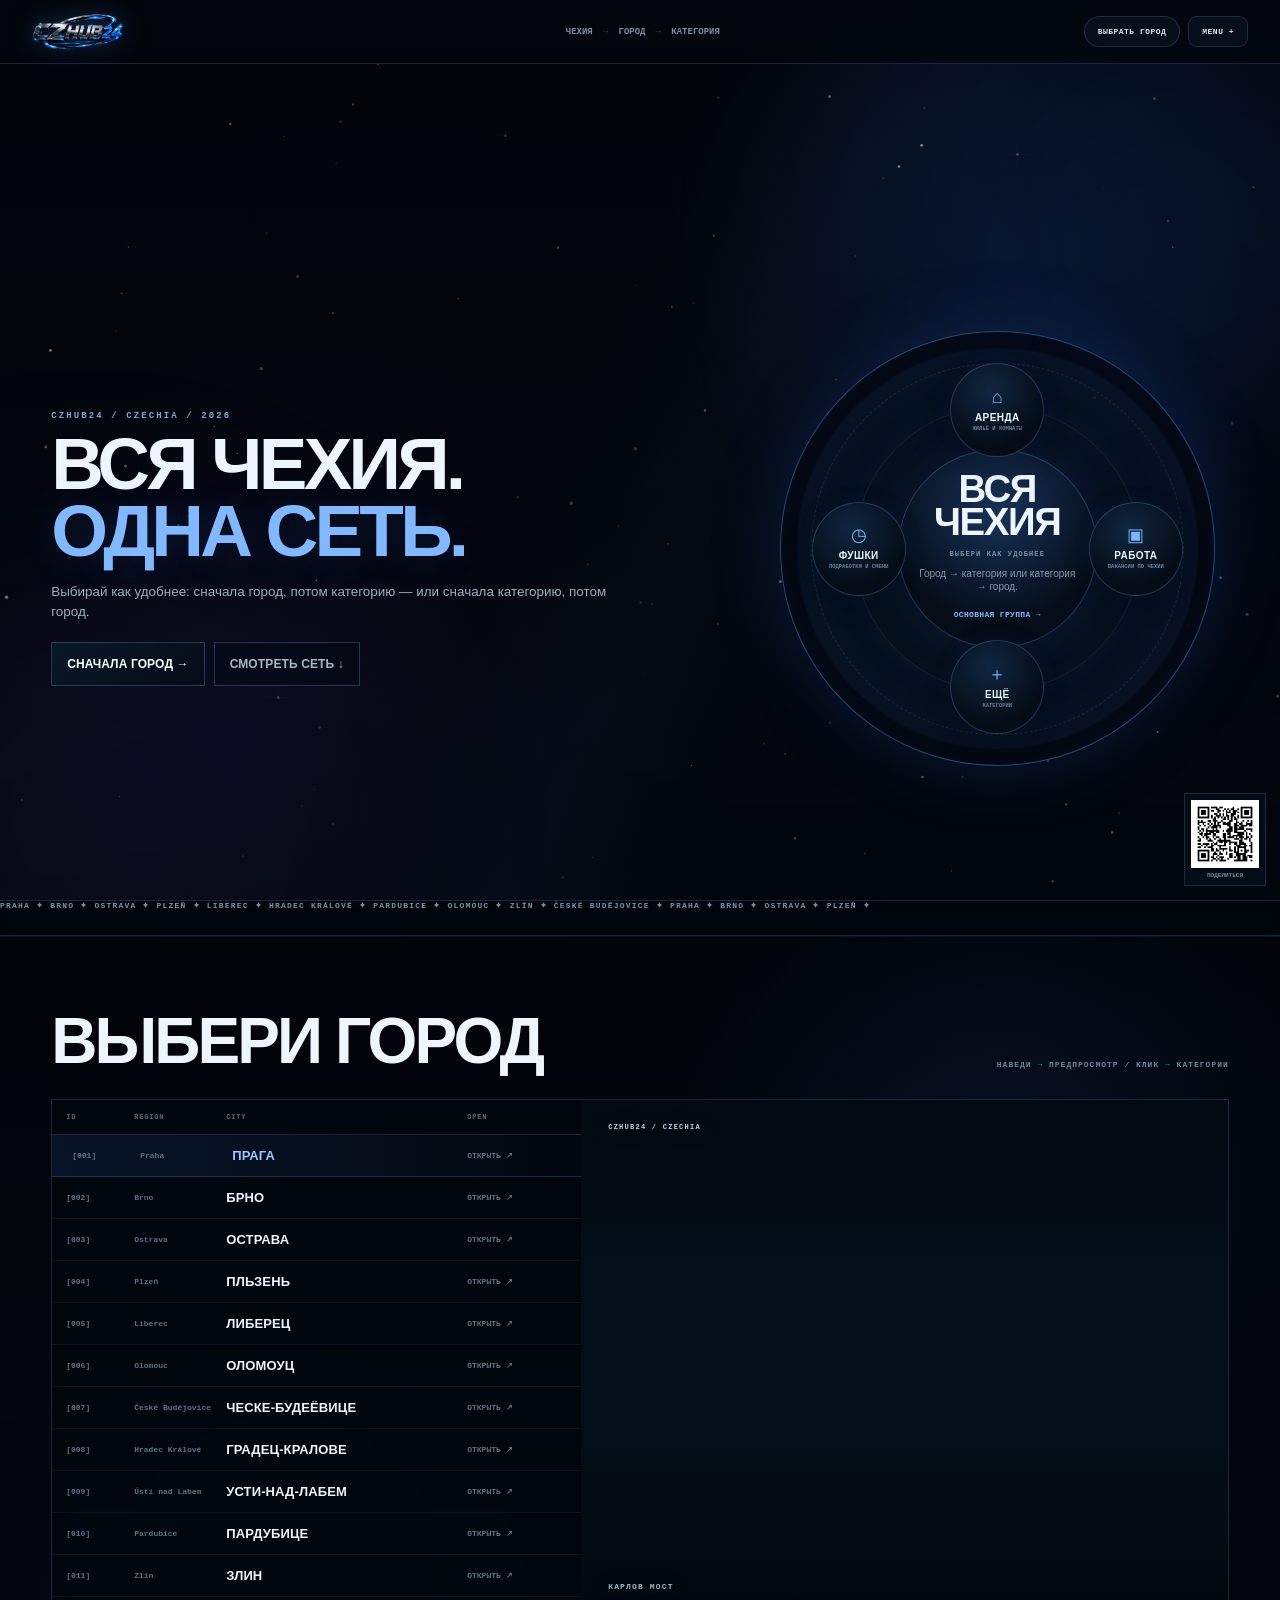
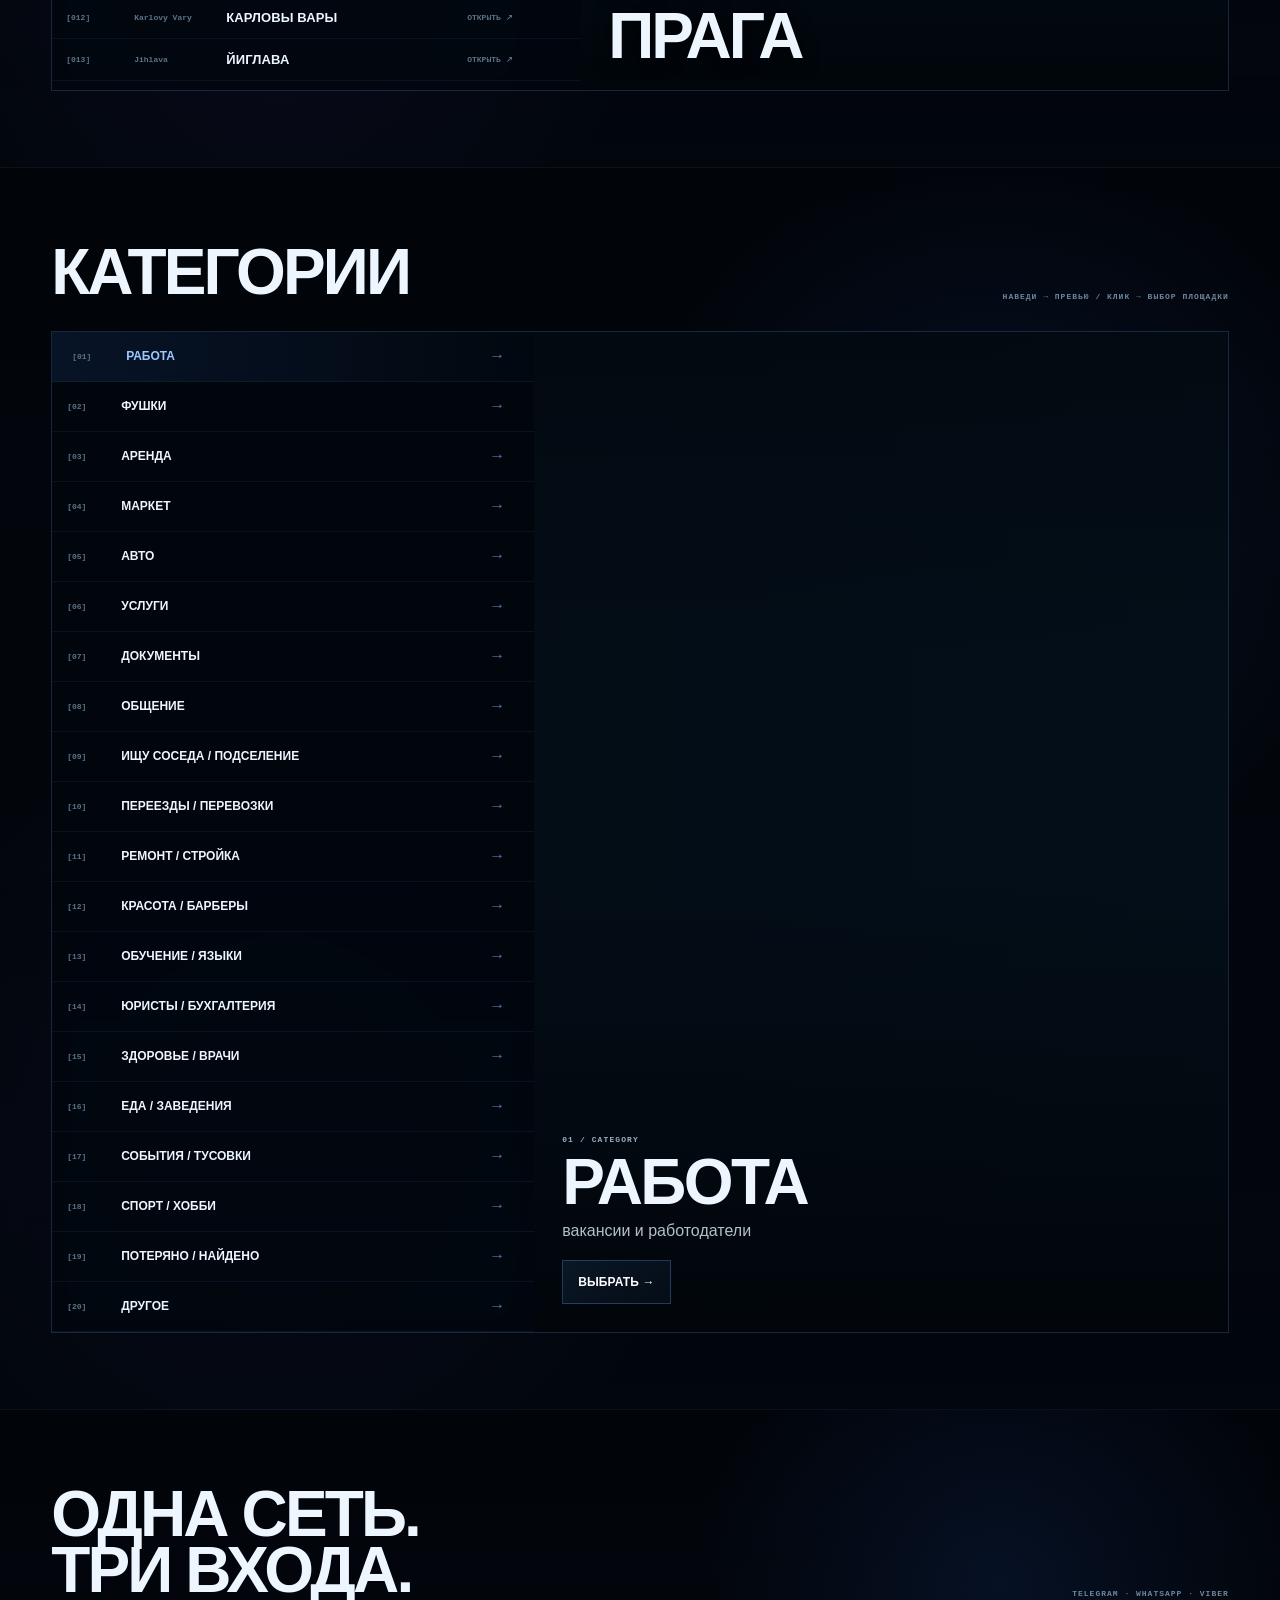
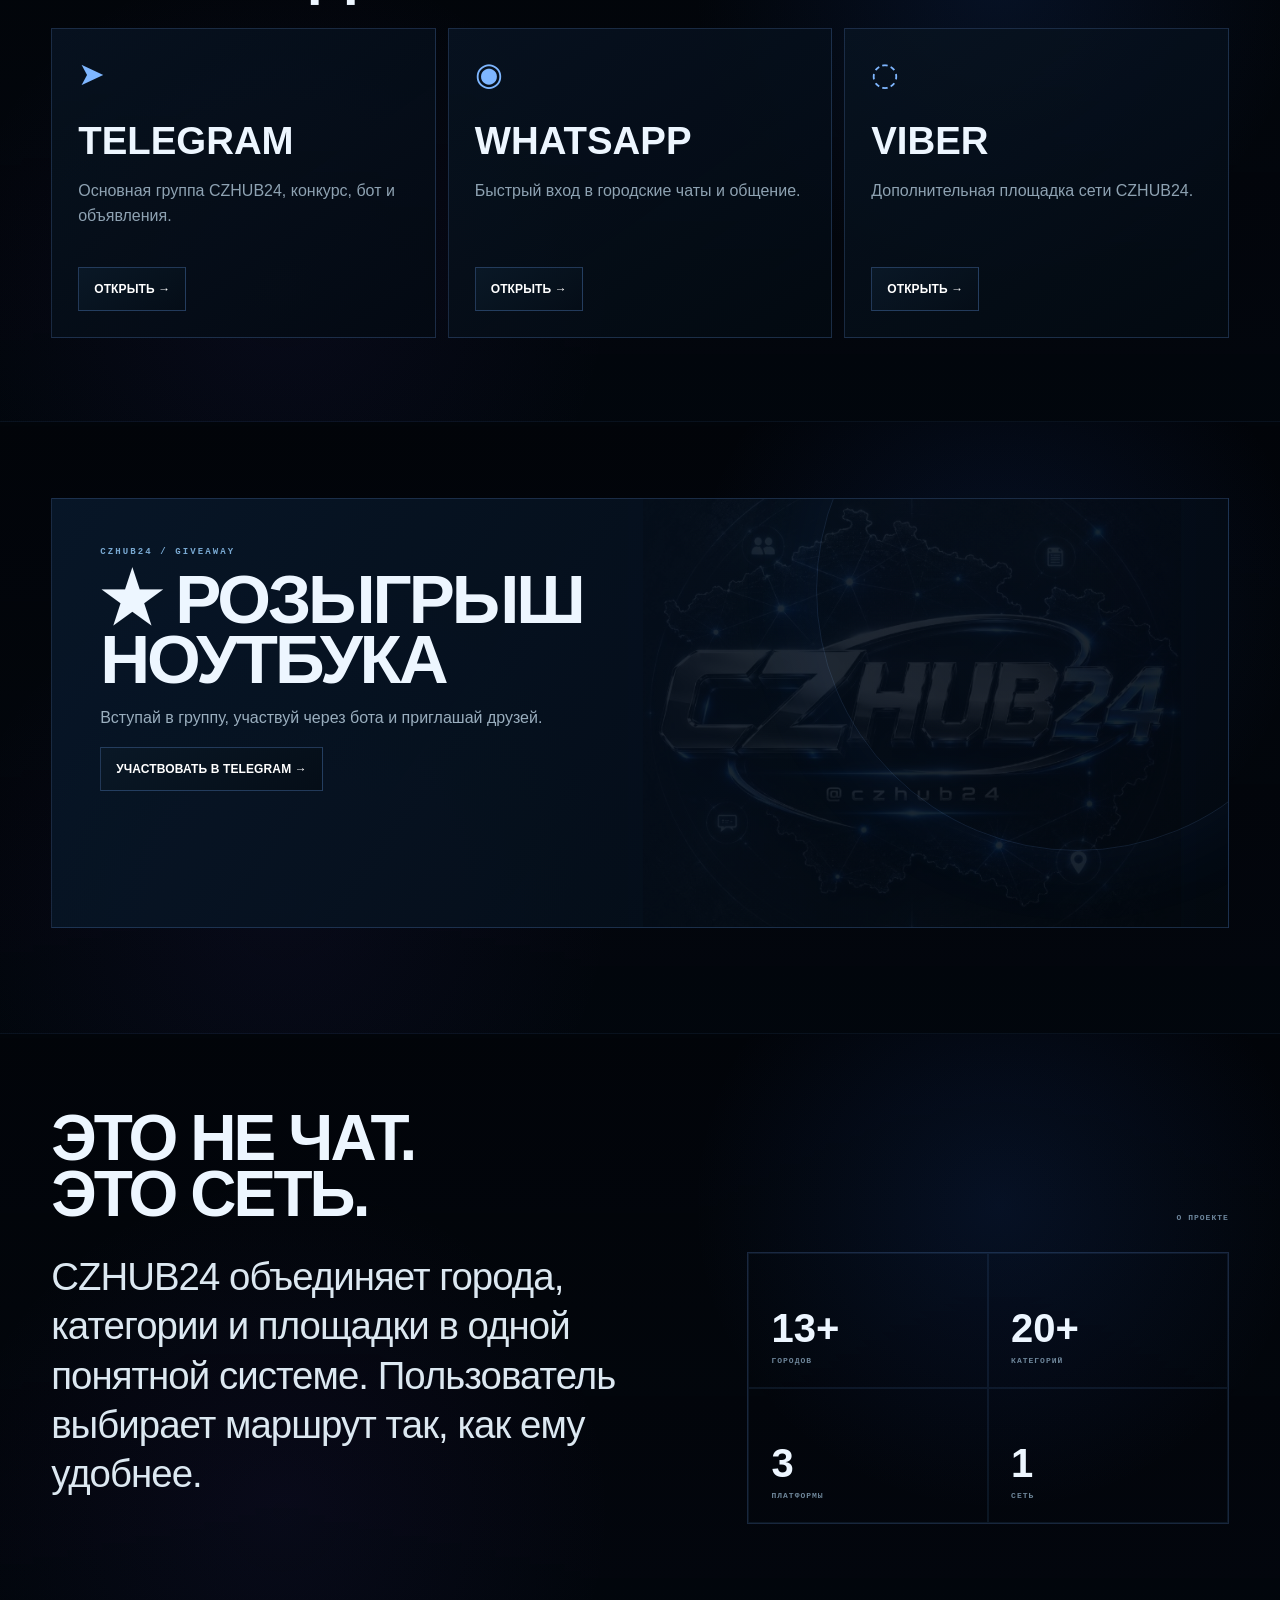
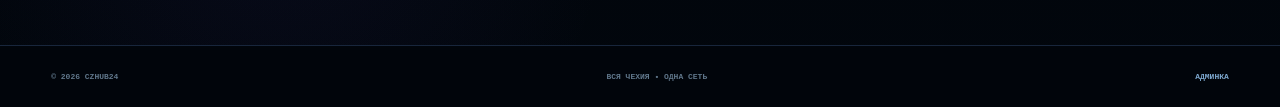
<file: index.html>
<!doctype html>
<html lang="ru">
<head>
<meta charset="utf-8">
<meta name="viewport" content="width=device-width,initial-scale=1">
<meta name="theme-color" content="#01050a">
<title>CZHUB24 — Вся Чехия. Одна сеть.</title>
<meta name="description" content="CZHUB24 — работа, фушки, аренда, маркет, авто, услуги и сообщества по всей Чехии.">
<link rel="preconnect" href="https://commons.wikimedia.org">
<link rel="preconnect" href="https://upload.wikimedia.org">
<link rel="preconnect" href="https://images.unsplash.com">
<link rel="stylesheet" href="./czhub24-v2.css?v=2.1">
</head>
<body>
<canvas id="cosmosCanvas" aria-hidden="true"></canvas><div class="spaceFog" aria-hidden="true"></div><div class="progress" id="progress"></div>
<header>
  <button class="brand" data-home aria-label="CZHUB24 — на главную"><img src="./assets/logo-header.png" alt="CZHUB24"></button>
  <nav class="crumb" id="crumb"><button data-home>ЧЕХИЯ</button><i>→</i><button id="crumbCity">ГОРОД</button><i>→</i><button id="crumbCat">КАТЕГОРИЯ</button></nav>
  <div class="headActions"><button class="choice" id="choiceBtn">ВЫБРАТЬ ГОРОД</button><button class="menuBtn" id="menuBtn">MENU +</button></div>
</header>

<main>
<section class="hero" id="home">
 <div class="heroBg"></div>
 <div class="heroCopy">
   <p class="kicker">CZHUB24 / CZECHIA / 2026</p>
   <h1>ВСЯ ЧЕХИЯ.<br><span>ОДНА СЕТЬ.</span></h1>
   <p class="lead">Выбирай как удобнее: сначала город, потом категорию — или сначала категорию, потом город.</p>
   <div class="heroBtns"><button class="btn" id="cityFirst">СНАЧАЛА ГОРОД →</button><button class="btn ghost" id="scrollGroups">СМОТРЕТЬ СЕТЬ ↓</button></div>
 </div>
 <div class="quick">
   <div class="orbit">
    <div class="core"><b id="coreTitle">ВСЯ<br>ЧЕХИЯ</b><small id="coreSub">ВЫБЕРИ КАК УДОБНЕЕ</small><p id="coreText">Город → категория или категория → город.</p><button id="mainGroup">ОСНОВНАЯ ГРУППА →</button></div>
    <button class="node top" data-cat="rent"><span>⌂</span><b>АРЕНДА</b><small>ЖИЛЬЁ И КОМНАТЫ</small></button>
    <button class="node right" data-cat="work"><span>▣</span><b>РАБОТА</b><small>ВАКАНСИИ ПО ЧЕХИИ</small></button>
    <button class="node left" data-cat="gigs"><span>◷</span><b>ФУШКИ</b><small>ПОДРАБОТКИ И СМЕНЫ</small></button>
    <button class="node bottom" id="moreCats"><span>＋</span><b>ЕЩЁ</b><small>КАТЕГОРИИ</small></button>
   </div>
 </div>
</section>

<div class="ticker"><div>PRAHA ✦ BRNO ✦ OSTRAVA ✦ PLZEŇ ✦ LIBEREC ✦ HRADEC KRÁLOVÉ ✦ PARDUBICE ✦ OLOMOUC ✦ ZLÍN ✦ ČESKÉ BUDĚJOVICE ✦ PRAHA ✦ BRNO ✦ OSTRAVA ✦ PLZEŇ ✦ </div></div>

<section class="section" id="cities">
 <div class="sectionHead"><h2>ВЫБЕРИ ГОРОД</h2><span>НАВЕДИ → ПРЕДПРОСМОТР / КЛИК → КАТЕГОРИИ</span></div>
 <div class="cityLayout"><div class="cityRows"><div class="cityHeader"><span>ID</span><span>REGION</span><span>CITY</span><span>OPEN</span></div><div id="cityRows"></div></div><div class="cityPreview" id="cityPreview"><div class="previewMeta">CZHUB24 / CZECHIA</div><div class="previewName" id="previewName">PRAHA</div></div></div>
</section>

<section class="section" id="categories">
 <div class="sectionHead"><h2>КАТЕГОРИИ</h2><span>НАВЕДИ → ПРЕВЬЮ / КЛИК → ВЫБОР ПЛОЩАДКИ</span></div>
 <div class="catLayout"><div class="catList" id="catList"></div><div class="catPreview" id="catPreview"><div class="catShade"></div><div class="catInfo"><small id="catCode">01 / CATEGORY</small><h3 id="catName">РАБОТА</h3><p id="catDesc"></p><button class="btn" id="catSelect">ВЫБРАТЬ →</button></div></div></div>
</section>

<section class="section" id="communities">
 <div class="sectionHead"><h2>ОДНА СЕТЬ.<br>ТРИ ВХОДА.</h2><span>TELEGRAM · WHATSAPP · VIBER</span></div>
 <div class="platformCards">
  <article><i>➤</i><h3>TELEGRAM</h3><p>Основная группа CZHUB24, конкурс, бот и объявления.</p><button class="btn" data-platform="telegram">ОТКРЫТЬ →</button></article>
  <article><i>◉</i><h3>WHATSAPP</h3><p>Быстрый вход в городские чаты и общение.</p><button class="btn" data-platform="whatsapp">ОТКРЫТЬ →</button></article>
  <article><i>◌</i><h3>VIBER</h3><p>Дополнительная площадка сети CZHUB24.</p><button class="btn" data-platform="viber">ОТКРЫТЬ →</button></article>
 </div>
</section>

<section class="section" id="giveaway">
 <div class="give"><p class="kicker">CZHUB24 / GIVEAWAY</p><h2>★ РОЗЫГРЫШ<br>НОУТБУКА</h2><p>Вступай в группу, участвуй через бота и приглашай друзей.</p><button class="btn" id="giveBtn">УЧАСТВОВАТЬ В TELEGRAM →</button><img src="./assets/logo.png" alt="" aria-hidden="true"></div>
</section>

<section class="section" id="about">
 <div class="sectionHead"><h2>ЭТО НЕ ЧАТ.<br>ЭТО СЕТЬ.</h2><span>О ПРОЕКТЕ</span></div>
 <div class="about"><p>CZHUB24 объединяет города, категории и площадки в одной понятной системе. Пользователь выбирает маршрут так, как ему удобнее.</p><div class="stats"><div><b>13+</b><span>ГОРОДОВ</span></div><div><b>20+</b><span>КАТЕГОРИЙ</span></div><div><b>3</b><span>ПЛАТФОРМЫ</span></div><div><b>1</b><span>СЕТЬ</span></div></div></div>
</section>
</main>

<footer><span>© 2026 CZHUB24</span><span>ВСЯ ЧЕХИЯ • ОДНА СЕТЬ</span><a href="./admin/">АДМИНКА</a></footer>

<button class="qrFloat" id="qrBtn"><img src="./assets/qr.png" alt="QR CZHUB24"><small>ПОДЕЛИТЬСЯ</small></button>

<div class="overlay" id="cityOverlay"><div class="panel"><button class="close" data-close>×</button><h2 id="cityOverlayTitle">ВЫБЕРИ ГОРОД</h2><p id="cityOverlaySub"></p><div class="choiceGrid" id="cityGrid"></div></div></div>
<div class="overlay" id="extraOverlay"><div class="panel"><button class="close" data-close>×</button><h2>ЕЩЁ КАТЕГОРИИ</h2><p>Выбери направление — затем город.</p><div class="choiceGrid" id="extraGrid"></div></div></div>
<div class="overlay" id="menuOverlay"><div class="panel menuPanel"><button class="close" data-close>×</button><button class="navCard" data-jump="cities"><span>01 / НАВИГАЦИЯ</span><b>ГОРОДА</b><small>Выбрать город и посмотреть его направление</small></button><button class="navCard" data-jump="categories"><span>02 / НАВИГАЦИЯ</span><b>КАТЕГОРИИ</b><small>Работа, фушки, аренда, услуги и другое</small></button><button class="navCard" data-jump="communities"><span>03 / НАВИГАЦИЯ</span><b>СООБЩЕСТВА</b><small>Telegram · WhatsApp · Viber</small></button><button class="navCard" data-jump="giveaway"><span>04 / НАВИГАЦИЯ</span><b>КОНКУРС</b><small>Перейти к розыгрышу CZHUB24</small></button><button class="navCard wide" data-jump="about"><span>05 / НАВИГАЦИЯ</span><b>О ПРОЕКТЕ</b><small>Что такое CZHUB24 и как устроена сеть</small></button></div></div>
<div class="overlay qrOverlay" id="qrOverlay"><div class="qrPanel"><button class="close" data-close>×</button><h2>ПОДЕЛИТЬСЯ CZHUB24</h2><p>Покажи этот QR — он ведёт на сайт CZHUB24.</p><img src="./assets/qr.png" alt="QR CZHUB24"><button class="btn" data-close>ГОТОВО</button></div></div>

<div class="result" id="result"><button class="close resultClose" id="resultClose">×</button><div class="resultHead"><small id="resultCode"></small><h2 id="resultTitle"></h2><p>Выбери, где удобнее открыть.</p></div><div class="resultPlatforms">
 <button data-dest="telegram"><i>➤</i><b>TELEGRAM</b><span>ОСНОВНАЯ ПЛОЩАДКА · РЕКОМЕНДУЕМ</span></button>
 <button data-dest="whatsapp"><i>◉</i><b>WHATSAPP</b><span>ГОРОДСКИЕ ЧАТЫ</span></button>
 <button data-dest="viber"><i>◌</i><b>VIBER</b><span>ДОПОЛНИТЕЛЬНАЯ ПЛОЩАДКА</span></button>
</div></div>

<div class="gate" id="gate"><div class="gateCore"></div><strong id="gateText">CZHUB24</strong></div>
<script src="./czhub24-v2.js?v=2.1"></script>
</body>
</html>
</file>
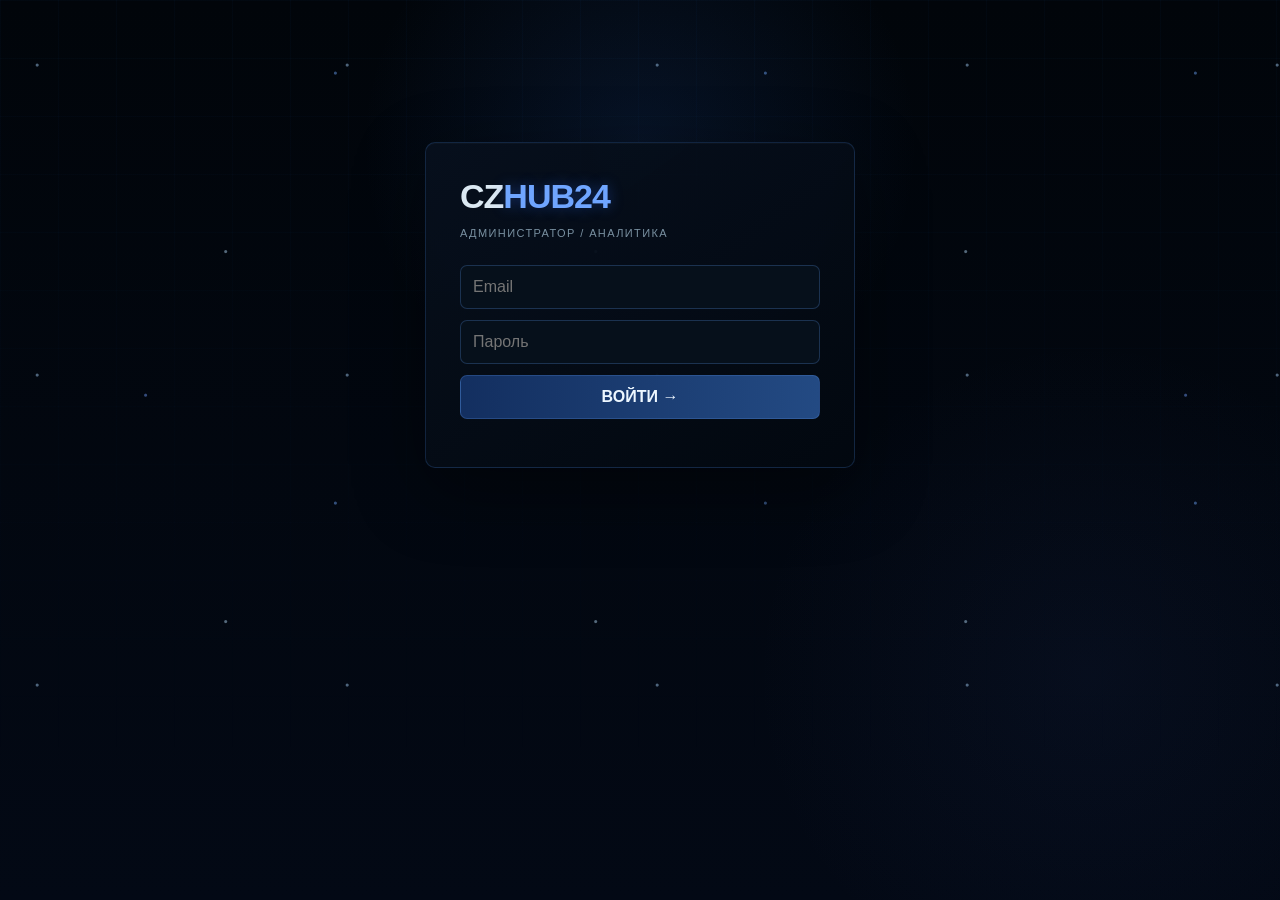
<file: admin/index.html>
<!doctype html>
<html lang="ru">
<head>
<meta charset="utf-8">
<meta name="viewport" content="width=device-width,initial-scale=1">
<meta name="theme-color" content="#01050a">
<title>CZHUB24 — Админка</title>
<link rel="stylesheet" href="admin.css">
</head>
<body>
<div class="stars"></div>
<main>
  <section id="login" class="login card">
    <div class="brand">CZ<span>HUB24</span></div>
    <p>АДМИНИСТРАТОР / АНАЛИТИКА</p>
    <form id="loginForm">
      <input id="email" type="email" placeholder="Email" required autocomplete="username">
      <input id="password" type="password" placeholder="Пароль" required autocomplete="current-password">
      <button>ВОЙТИ →</button>
    </form>
    <div id="loginMsg"></div>
  </section>

  <section id="dash" hidden>
    <header>
      <div>
        <div class="brand small">CZ<span>HUB24</span></div>
        <div class="muted">СТАТИСТИКА ПРОЕКТА</div>
      </div>
      <div class="actions">
        <select id="period">
          <option value="1">Сегодня</option>
          <option value="7">7 дней</option>
          <option value="30" selected>30 дней</option>
          <option value="0">Всё время</option>
        </select>
        <button id="refresh">↻ ОБНОВИТЬ</button>
        <button id="logout" class="ghost">ВЫЙТИ</button>
      </div>
    </header>

    <div id="status" class="status">Загрузка…</div>

    <div class="metrics">
      <article><b id="sessions">—</b><span>Посетители</span></article>
      <article><b id="reached">—</b><span>Перешли в группу</span></article>
      <article><b id="clicks">—</b><span>Всего кликов</span></article>
      <article><b id="conversion">—</b><span>Конверсия</span></article>
      <article><b id="giveaway">—</b><span>Клики по конкурсу</span></article>
      <article><b id="giveawayRegistered">—</b><span>В боте</span></article>
      <article><b id="giveawayQualified">—</b><span>Допущены 3/3</span></article>
    </div>

    <div class="grid">
      <section class="card"><h2>ГОРОДА</h2><div id="cities"></div></section>
      <section class="card"><h2>КАТЕГОРИИ</h2><div id="categories"></div></section>
      <section class="card"><h2>МЕССЕНДЖЕРЫ</h2><div id="platforms"></div></section>
      <section class="card"><h2>ИСТОЧНИКИ / QR</h2><div id="sources"></div></section>
    </div>

    <section class="card candidates">
      <h2>★ КАНДИДАТЫ НА ОТДЕЛЬНУЮ ГРУППУ</h2>
      <p class="muted">Самые востребованные сочетания города и категории.</p>
      <div id="combinations"></div>
    </section>

    <footer><a href="../">← ВЕРНУТЬСЯ НА САЙТ</a><span>CZHUB24 / 2026</span></footer>
  </section>
</main>
<script src="admin.js"></script>
</body>
</html>
</file>
<file: czhub24-v2.css>
/* CZHUB24 2.0 — unified interface layer. Replaces site-v15 + visual v16/v17/v18 on the public page. */
*{box-sizing:border-box}
:root{
  --bg:#02050a;--bg2:#050b14;--panel:#07111c;--panel2:#091827;
  --text:#edf6ff;--muted:#8597a8;--muted2:#607489;
  --blue:#78b3ff;--blue2:#3f7cff;--violet:#7568ff;
  --line:rgba(117,171,255,.20);--line2:rgba(145,193,255,.38);
  --head:64px;--radius:14px;
}
html{scroll-behavior:smooth;background:var(--bg)}
body{
  margin:0;min-width:320px;background:var(--bg);color:var(--text);
  font-family:"Segoe UI",Inter,Arial,sans-serif;overflow-x:hidden;
  -webkit-font-smoothing:antialiased;text-rendering:optimizeLegibility;
}
button,a{font:inherit}button{color:inherit}button:focus-visible,a:focus-visible{outline:1px solid #9bc8ff;outline-offset:3px}
body.modal-open{overflow:hidden}

/* space */
#cosmosCanvas{position:fixed;inset:0;width:100%;height:100%;z-index:0;pointer-events:none}
.spaceFog{position:fixed;inset:0;z-index:0;pointer-events:none;overflow:hidden}
.spaceFog:before,.spaceFog:after{
  content:"";position:absolute;border-radius:50%;filter:blur(80px);opacity:.19;mix-blend-mode:screen;
}
.spaceFog:before{width:58vw;height:58vw;right:-20vw;top:-10vw;background:radial-gradient(circle,#225ed8,transparent 67%);animation:fogA 14s ease-in-out infinite alternate}
.spaceFog:after{width:52vw;height:52vw;left:-19vw;bottom:-20vw;background:radial-gradient(circle,#5c43be,transparent 68%);animation:fogA 18s ease-in-out infinite alternate-reverse}
@keyframes fogA{to{transform:translate3d(4vw,-2vh,0) scale(1.07)}}
.progress{position:fixed;left:0;top:var(--head);width:0;height:2px;z-index:90;background:linear-gradient(90deg,#477cff,#a7d6ff,#685dff);box-shadow:0 0 12px rgba(92,151,255,.75)}

header,main,.ticker,footer,.overlay,.result,.gate,.qrFloat{position:relative;z-index:2}
header{
  position:fixed;z-index:80;inset:0 0 auto;height:var(--head);padding:0 2.5vw;
  display:grid;grid-template-columns:170px 1fr auto;align-items:center;
  background:linear-gradient(180deg,rgba(2,6,12,.94),rgba(2,6,12,.80));
  border-bottom:1px solid var(--line);backdrop-filter:blur(18px) saturate(1.16);
}
.brand{border:0;background:transparent;padding:0;cursor:pointer;display:flex;align-items:center;height:52px}
.brand img{display:block;width:145px;height:39px;object-fit:contain;object-position:left center;filter:drop-shadow(0 0 13px rgba(78,143,255,.28));transition:.3s ease}
.brand:hover img{transform:translateY(-1px) scale(1.035);filter:drop-shadow(0 0 19px rgba(100,168,255,.44))}
.crumb{justify-self:center;display:flex;align-items:center;gap:8px;color:#7990a4;font:700 9px ui-monospace,SFMono-Regular,Consolas,monospace;letter-spacing:.04em}
.crumb button{border:0;background:transparent;color:inherit;padding:6px 2px;cursor:pointer}.crumb button:hover{color:#fff}.crumb i{font-style:normal;opacity:.45}
.headActions{display:flex;align-items:center;gap:8px}
.choice,.menuBtn{
  border:1px solid var(--line);background:rgba(8,18,30,.82);color:#dae8f5;padding:10px 13px;
  border-radius:999px;font:750 8px ui-monospace,SFMono-Regular,Consolas,monospace;letter-spacing:.06em;cursor:pointer;transition:.25s
}
.menuBtn{border-radius:9px}.choice:hover,.menuBtn:hover{border-color:var(--line2);background:#0a1929;transform:translateY(-1px)}

main{z-index:2}
.hero,.section{
  position:relative;z-index:2;
  background:
   radial-gradient(circle at 78% 28%,rgba(37,98,218,.12),transparent 28%),
   radial-gradient(circle at 22% 78%,rgba(88,61,186,.075),transparent 30%),
   linear-gradient(180deg,rgba(2,5,10,.20),rgba(3,8,16,.54));
}
.hero{min-height:100svh;padding:calc(var(--head) + 24px) 4vw 28px;display:grid;grid-template-columns:minmax(0,1.06fr) minmax(360px,.74fr);align-items:center;gap:clamp(24px,4vw,64px);overflow:hidden}
.hero:before{content:"";position:absolute;inset:0;pointer-events:none;background:linear-gradient(115deg,transparent 0 45%,rgba(87,142,255,.035) 55%,transparent 66%)}
.heroCopy,.quick{position:relative;z-index:2}.heroCopy{grid-column:1}.quick{grid-column:2}
.kicker{margin:0;color:#79a9d2;font:700 9px ui-monospace,SFMono-Regular,Consolas,monospace;letter-spacing:2.1px}
.hero h1{margin:10px 0 18px;font-size:clamp(46px,5.7vw,92px);line-height:.91;letter-spacing:-.052em;font-weight:680}
.hero h1 span{color:#82b8ff;text-shadow:0 0 38px rgba(72,132,255,.17)}
.lead{max-width:580px;margin:0;color:#9cafbd;line-height:1.5;font-size:clamp(13px,1.05vw,16px)}
.heroBtns{display:flex;gap:9px;flex-wrap:wrap;margin-top:20px}
.btn{
  position:relative;overflow:hidden;border:1px solid rgba(103,160,239,.29);
  background:linear-gradient(145deg,rgba(10,24,39,.96),rgba(5,13,23,.96));color:#fff;
  min-height:44px;padding:11px 15px;font-weight:760;font-size:12px;letter-spacing:.01em;cursor:pointer;
  transition:transform .25s,border-color .25s,box-shadow .25s,background .25s
}
.btn:after,.choiceGrid button:after,.platformCards article:after,.navCard:after{
  content:"";position:absolute;inset:-60%;pointer-events:none;
  background:linear-gradient(110deg,transparent 43%,rgba(226,241,255,.17) 49%,transparent 55%);
  transform:translateX(-65%);transition:transform .72s cubic-bezier(.16,1,.3,1)
}
.btn:hover:after,.choiceGrid button:hover:after,.platformCards article:hover:after,.navCard:hover:after{transform:translateX(65%)}
.btn:hover{transform:translateY(-3px);border-color:#79adff;box-shadow:0 12px 35px rgba(0,0,0,.22),0 0 26px rgba(64,123,237,.10)}
.btn.ghost{background:rgba(2,8,14,.28);color:#a6b8c7}

/* orbital selector */
.quick{display:grid;place-items:center;min-height:0;height:min(68vh,560px);overflow:visible}
.orbit{
  width:min(34vw,460px,60vh);aspect-ratio:1;border:1px solid rgba(93,157,255,.43);border-radius:50%;
  position:relative;background:
   radial-gradient(circle,rgba(35,69,118,.26) 0 22%,rgba(7,17,31,.89) 23% 65%,rgba(2,7,14,.93) 66%),
   conic-gradient(from 20deg,rgba(87,143,255,.06),transparent 16%,rgba(112,87,255,.045),transparent 48%,rgba(74,145,255,.05),transparent 76%);
  box-shadow:0 0 75px rgba(52,113,240,.20),inset 0 0 90px rgba(59,101,215,.08);
  animation:orbitBreath 5.8s ease-in-out infinite;
}
.orbit:before,.orbit:after{content:"";position:absolute;border-radius:50%;pointer-events:none}
.orbit:before{inset:7%;border:1px dashed rgba(105,161,255,.15);animation:ringSpin 24s linear infinite}
.orbit:after{inset:17%;border:1px solid rgba(128,184,255,.11);box-shadow:0 0 34px rgba(73,132,255,.06);animation:ringSpin 17s linear infinite reverse}
@keyframes ringSpin{to{transform:rotate(360deg)}}@keyframes orbitBreath{50%{box-shadow:0 0 105px rgba(61,130,255,.28),inset 0 0 108px rgba(71,94,239,.12)}}
.core{
  position:absolute;inset:27%;z-index:2;border:1px solid rgba(101,163,255,.29);border-radius:50%;
  display:flex;flex-direction:column;align-items:center;justify-content:center;text-align:center;padding:18px;
  background:radial-gradient(circle at 50% 30%,rgba(24,52,91,.96),rgba(5,13,24,.98) 68%);
  box-shadow:0 0 40px rgba(53,114,255,.10)
}
.core b{font-size:clamp(24px,3vw,42px);line-height:.86;letter-spacing:-.035em}.core small{margin-top:12px;color:#7992a8;font:700 7px ui-monospace,monospace;letter-spacing:1.1px}.core p{margin:9px 0;color:#8799a8;font-size:10px;line-height:1.35}.core button{border:0;background:transparent;color:#82b7ff;font:800 8px ui-monospace,monospace;letter-spacing:.04em;cursor:pointer;padding:7px}
.node{
  position:absolute;z-index:4;left:50%;top:50%;width:94px;height:94px;border-radius:50%;border:1px solid rgba(99,158,240,.28);
  background:radial-gradient(circle at 42% 28%,rgba(16,39,65,.98),rgba(4,12,22,.99) 68%);color:#ecf6ff;
  display:flex;flex-direction:column;align-items:center;justify-content:center;text-align:center;cursor:pointer;
  transform:translate(-50%,-50%) scale(1);transform-origin:center;
  transition:transform .28s cubic-bezier(.16,1,.3,1),border-color .25s,box-shadow .25s,filter .25s;
  box-shadow:0 8px 28px rgba(0,0,0,.20),0 0 24px rgba(43,105,215,.07)
}
.node.top{left:50%;top:18%}.node.right{left:82%;top:50%}.node.bottom{left:50%;top:82%}.node.left{left:18%;top:50%}
.node span{font-size:18px;color:#7cb4ff;line-height:1}.node b{margin-top:6px;font-size:10px;letter-spacing:.04em}.node small{margin-top:3px;color:#678097;font:700 5.5px ui-monospace,monospace;max-width:82px;line-height:1.25}
.node:hover{transform:translate(-50%,-50%) scale(1.075);border-color:rgba(128,188,255,.67);box-shadow:0 12px 34px rgba(0,0,0,.28),0 0 37px rgba(63,129,255,.25);filter:brightness(1.08)}

/* ticker */
.ticker{height:36px;overflow:hidden;border-top:1px solid var(--line);border-bottom:1px solid var(--line);background:rgba(2,7,13,.70);backdrop-filter:blur(8px)}
.ticker div{white-space:nowrap;line-height:34px;color:#7492ab;font:700 8px ui-monospace,monospace;letter-spacing:1.2px;animation:ticker 38s linear infinite}
@keyframes ticker{to{transform:translateX(-50%)}}

/* sections */
.section{padding:76px 4vw;min-height:68vh;border-top:1px solid rgba(91,145,224,.08)}
.sectionHead{display:flex;justify-content:space-between;align-items:flex-end;gap:25px;margin-bottom:30px}
.sectionHead h2{margin:0;font-size:clamp(34px,5vw,68px);line-height:.88;letter-spacing:-.045em;font-weight:680}
.sectionHead span{color:#6e879d;font:700 8px ui-monospace,monospace;letter-spacing:1px;text-align:right}
.cityLayout,.catLayout{display:grid;grid-template-columns:minmax(380px,.9fr) minmax(420px,1.1fr);border:1px solid var(--line);background:rgba(2,8,15,.55);min-height:590px;overflow:hidden}
.cityRows,.catList{position:relative;z-index:2;background:rgba(2,7,14,.72);backdrop-filter:blur(8px)}
.cityHeader,.cityRow{display:grid;grid-template-columns:68px 92px minmax(0,1fr) 100px;align-items:center}
.cityHeader{height:35px;padding:0 14px;color:#536b7f;border-bottom:1px solid var(--line);font:700 7px ui-monospace,monospace;letter-spacing:.8px}
.cityRow{position:relative;min-height:42px;padding:0 14px;border-bottom:1px solid rgba(79,129,201,.10);cursor:pointer;transition:background .18s,border-color .18s,padding-left .22s}
.cityRow small{color:#5c7388;font:700 8px ui-monospace,monospace}.cityRow b{font-size:13px;letter-spacing:.01em}.cityRow:hover,.cityRow.active{padding-left:20px;background:linear-gradient(90deg,rgba(38,90,171,.17),rgba(12,34,57,.04));border-color:rgba(106,165,244,.22)}.cityRow.active b{color:#9bc8ff}
.cityPreview,.catPreview{
  position:relative;min-height:590px;background:#04101b center/cover no-repeat;overflow:hidden;
  transition:filter .2s ease,opacity .2s ease;
}
.cityPreview:after,.catPreview:after{content:"";position:absolute;inset:0;background:linear-gradient(0deg,rgba(1,5,10,.96) 0,rgba(1,5,10,.16) 45%,rgba(1,5,10,.16) 68%,rgba(1,5,10,.56) 100%);pointer-events:none}
.cityPreview.loading,.catPreview.loading{filter:brightness(.68)}
.previewMeta,.previewName,.previewLandmark{position:absolute;z-index:3;left:27px;text-shadow:0 2px 18px rgba(0,0,0,.8)}
.previewMeta{top:23px;color:#b9d5ec;font:700 7px ui-monospace,monospace;letter-spacing:1.25px}
.previewLandmark{bottom:99px;color:#9eb4c6;font:700 8px ui-monospace,monospace;letter-spacing:1.15px;text-transform:uppercase}
.previewName{bottom:25px;font-size:clamp(40px,5vw,72px);font-weight:720;letter-spacing:-.045em;line-height:.9}
.catLayout{grid-template-columns:minmax(380px,.82fr) minmax(430px,1.18fr)}
.catItem{height:50px;display:grid;grid-template-columns:54px 1fr 30px;align-items:center;padding:0 15px;border-bottom:1px solid rgba(79,129,201,.10);cursor:pointer;transition:.2s}
.catItem small{color:#5c7388;font:700 8px ui-monospace,monospace}.catItem b{font-size:12px}.catItem span{color:#5276a0}
.catItem:hover,.catItem.active{background:linear-gradient(90deg,rgba(38,90,171,.17),rgba(12,34,57,.04));padding-left:20px}.catItem.active b{color:#9bc8ff}
.catShade{position:absolute;z-index:1;inset:0;background:linear-gradient(90deg,rgba(1,5,10,.15),rgba(1,5,10,.02))}
.catInfo{position:absolute;z-index:3;left:28px;right:28px;bottom:28px}.catInfo small{color:#9ab0c2;font:700 8px ui-monospace,monospace;letter-spacing:1.1px}.catInfo h3{margin:8px 0 7px;font-size:clamp(36px,5vw,70px);line-height:.9;letter-spacing:-.04em}.catInfo p{max-width:520px;color:#b2c0ca;margin:0 0 17px;line-height:1.5}

/* platform section */
.platformCards{display:grid;grid-template-columns:repeat(3,1fr);gap:12px}
.platformCards article{
  position:relative;overflow:hidden;min-height:310px;padding:26px;border:1px solid var(--line);
  background:linear-gradient(145deg,rgba(8,20,34,.85),rgba(3,10,19,.82));transition:transform .28s,border-color .25s,box-shadow .25s
}
.platformCards article:hover{transform:translateY(-5px);border-color:rgba(126,183,255,.48);box-shadow:0 20px 50px rgba(0,0,0,.22),0 0 38px rgba(62,124,235,.08)}
.platformCards article>i{font-style:normal;font-size:32px;color:#7eb6ff}.platformCards h3{font-size:clamp(26px,3vw,42px);margin:26px 0 8px}.platformCards p{color:#8ea2b2;line-height:1.55;max-width:330px}.platformCards .btn{position:absolute;left:26px;bottom:26px}
.give{position:relative;overflow:hidden;min-height:430px;border:1px solid var(--line);padding:48px;background:linear-gradient(125deg,rgba(8,24,43,.91),rgba(3,9,17,.82))}
.give:before{content:"";position:absolute;width:520px;height:520px;right:-110px;top:-170px;border-radius:50%;border:1px solid rgba(113,170,255,.14);box-shadow:0 0 90px rgba(66,126,240,.08)}
.give h2{margin:12px 0;font-size:clamp(40px,5.4vw,76px);line-height:.88;letter-spacing:-.045em}.give>p:not(.kicker){max-width:520px;color:#9aaebe;line-height:1.55}.give img{position:absolute;right:4%;bottom:-12%;width:min(42vw,540px);opacity:.10;filter:drop-shadow(0 0 25px rgba(81,143,255,.15))}
.about{display:grid;grid-template-columns:1.15fr .85fr;gap:45px;align-items:start}.about>p{font-size:clamp(22px,3vw,40px);line-height:1.28;margin:0;letter-spacing:-.025em;color:#dce8f1}.stats{display:grid;grid-template-columns:1fr 1fr;border:1px solid var(--line)}.stats div{min-height:135px;padding:22px;border:1px solid rgba(96,151,229,.11);display:flex;flex-direction:column;justify-content:flex-end}.stats b{font-size:40px}.stats span{margin-top:5px;color:#6f879b;font:700 8px ui-monospace,monospace;letter-spacing:1px}

/* overlays */
.overlay,.result,.gate{
  position:fixed;inset:0;z-index:120;display:none;place-items:center;padding:calc(var(--head) + 25px) 20px 20px;
  background:radial-gradient(circle at 68% 30%,rgba(34,92,208,.15),transparent 31%),rgba(1,4,9,.965);
  backdrop-filter:blur(20px) saturate(1.12)
}
.overlay.open,.result.open{display:grid}.overlay.open .panel,.overlay.open .qrPanel{animation:panelIn .52s cubic-bezier(.16,1,.3,1) both}
@keyframes panelIn{from{opacity:0;transform:translateY(24px) scale(.97);filter:blur(7px)}to{opacity:1;transform:none;filter:none}}
.panel{position:relative;width:min(980px,94vw);max-height:84vh;overflow:auto;padding:64px 22px 22px;border:1px solid var(--line2);background:linear-gradient(155deg,rgba(8,20,34,.985),rgba(2,8,15,.99));box-shadow:0 30px 100px rgba(0,0,0,.66)}
.panel h2{margin:0;font-size:clamp(30px,4vw,58px);letter-spacing:-.04em}.panel>p{color:#8298aa;margin:7px 0 22px}.close{position:absolute;z-index:10;right:16px;top:16px;width:38px;height:38px;border:1px solid var(--line);background:#07111d;color:#cfe2ef;border-radius:50%;cursor:pointer;font-size:22px;line-height:1}.close:hover{border-color:#8abaff;background:#0c1d30}
.choiceGrid{display:grid;grid-template-columns:repeat(3,minmax(0,1fr));gap:8px}.choiceGrid button{position:relative;overflow:hidden;min-height:86px;padding:14px;text-align:left;border:1px solid rgba(93,149,229,.18);background:#06111e;cursor:pointer;transition:.22s}.choiceGrid button:hover{transform:translateY(-3px);border-color:rgba(125,184,255,.5);background:#091a2c}.choiceGrid b{display:block;font-size:14px}.choiceGrid small{display:block;margin-top:7px;color:#698298;font:700 7px ui-monospace,monospace;line-height:1.35}

/* menu is explicitly a card grid, never giant typography */
.menuPanel{width:min(760px,92vw)!important;display:grid;grid-template-columns:repeat(2,minmax(0,1fr));gap:10px;padding:68px 16px 16px!important;overflow:hidden}
.navCard{position:relative;overflow:hidden;min-height:112px;margin:0!important;padding:18px!important;border:1px solid rgba(92,150,232,.20)!important;background:linear-gradient(145deg,rgba(10,24,40,.96),rgba(4,12,22,.98))!important;text-align:left!important;cursor:pointer!important;transition:.25s!important}
.navCard:hover{transform:translateY(-4px)!important;border-color:rgba(127,184,255,.58)!important;box-shadow:0 13px 38px rgba(0,0,0,.26)}
.navCard span{display:block;color:#7593aa;font:750 7px ui-monospace,monospace;letter-spacing:1.2px;margin-bottom:12px}.navCard b{display:block;font-size:19px;letter-spacing:-.01em}.navCard small{display:block;margin-top:6px;color:#70869a;font-size:10px}.navCard.wide{grid-column:1/-1}

/* QR */
.qrFloat{position:fixed;z-index:70;right:14px;bottom:14px;width:82px;padding:6px;border:1px solid var(--line);background:rgba(5,14,24,.88);backdrop-filter:blur(12px);cursor:pointer;transition:.3s}.qrFloat:hover{transform:translateY(-5px) rotate(-1deg);border-color:#78adfa;box-shadow:0 12px 32px rgba(0,0,0,.26),0 0 24px rgba(66,128,239,.14)}.qrFloat img{display:block;width:100%;height:auto}.qrFloat small{display:block;text-align:center;color:#71879a;font:700 6px ui-monospace,monospace;margin-top:4px}
.qrPanel{position:relative;width:min(430px,92vw);padding:65px 30px 30px;text-align:center;border:1px solid var(--line2);background:#06111e}.qrPanel h2{margin:0;font-size:28px}.qrPanel p{color:#8197a8}.qrPanel>img{width:min(260px,70vw);background:#fff;padding:10px;margin:10px auto 18px;display:block}

/* result + transition */
.result{z-index:135;align-content:center}.resultHead{width:min(980px,94vw);margin:0 auto 25px;text-align:center}.resultHead small{color:#7894aa;font:700 8px ui-monospace,monospace;letter-spacing:1.1px}.resultHead h2{display:flex;justify-content:center;align-items:center;gap:.18em;flex-wrap:wrap;margin:10px 0;font-size:clamp(34px,6vw,86px);line-height:.9;letter-spacing:-.045em}.resultHead h2 i{font-style:normal;color:#659cdb;font-weight:300}.resultHead p{color:#8298aa}.resultClose{position:fixed}
.resultPlatforms{width:min(980px,94vw);display:grid;grid-template-columns:repeat(3,1fr);gap:10px}
.resultPlatforms button{min-height:190px;padding:22px;text-align:left;border:1px solid var(--line);background:linear-gradient(145deg,#081725,#04101b);cursor:pointer;transition:.26s}
.resultPlatforms button:hover{transform:translateY(-5px);border-color:#79aff7;box-shadow:0 18px 48px rgba(0,0,0,.26),0 0 28px rgba(71,132,242,.11)}
.resultPlatforms i{display:block;font-style:normal;font-size:28px;color:#7eb7ff}.resultPlatforms b{display:block;margin-top:27px;font-size:22px}.resultPlatforms span{display:block;margin-top:7px;color:#6f879b;font:700 7px ui-monospace,monospace}
.result.open .resultHead{animation:resultIn .46s cubic-bezier(.16,1,.3,1) both}.result.open .resultPlatforms button{animation:resultIn .5s cubic-bezier(.16,1,.3,1) both}.result.open .resultPlatforms button:nth-child(2){animation-delay:.06s}.result.open .resultPlatforms button:nth-child(3){animation-delay:.12s}
@keyframes resultIn{from{opacity:0;transform:translateY(22px) scale(.98);filter:blur(6px)}to{opacity:1;transform:none;filter:none}}
.gate{z-index:190;padding:0;overflow:hidden}.gate.run{display:grid;animation:gateBackdrop 1.05s ease both}.gateCore{width:94px;height:94px;border-radius:50%;background:repeating-conic-gradient(from 0deg,transparent 0 11deg,#2d64e5 12deg 15deg,#a9d4ff 16deg 18deg,transparent 19deg 29deg);box-shadow:0 0 44px rgba(62,126,255,.56),0 0 115px rgba(47,89,218,.23);animation:gateCore .9s cubic-bezier(.16,1,.3,1) both,gateSpin .38s linear infinite}.gate strong{position:absolute;font-size:clamp(17px,2.5vw,34px);letter-spacing:.08em;animation:gateLabel .9s .05s ease both}
@keyframes gateSpin{to{transform:rotate(360deg)}}@keyframes gateCore{0%{opacity:.12;transform:scale(.55);filter:blur(5px)}35%{opacity:1;filter:none}72%{transform:scale(3.3);opacity:.9}100%{transform:scale(4.2);opacity:0;filter:blur(8px)}}@keyframes gateBackdrop{0%,70%{opacity:1}100%{opacity:0}}@keyframes gateLabel{0%{opacity:0;transform:scale(.85)}30%,67%{opacity:1;transform:scale(1)}100%{opacity:0;transform:scale(1.08);letter-spacing:.13em}}

/* click flash */
.clickBurst{position:fixed;z-index:180;pointer-events:none;width:8px;height:8px;border-radius:50%;transform:translate(-50%,-50%);box-shadow:0 0 0 0 rgba(114,175,255,.75);animation:burst .58s ease-out forwards}@keyframes burst{to{box-shadow:0 0 0 58px rgba(114,175,255,0);opacity:0}}

/* reveal */
.reveal{opacity:0;transform:translateY(38px);filter:blur(5px);transition:opacity .72s cubic-bezier(.16,1,.3,1),transform .78s cubic-bezier(.16,1,.3,1),filter .62s}.reveal.seen{opacity:1;transform:none;filter:none}

/* cursor spark — small, bounded DOM count */
.cursorSpark{position:fixed;z-index:105;pointer-events:none;width:3px;height:3px;border-radius:50%;background:#eff8ff;box-shadow:0 0 7px #82b8ff,0 0 16px rgba(77,128,255,.58);transform:translate(-50%,-50%);animation:sparkDie .65s ease-out forwards}
.cursorSpark:before,.cursorSpark:after{content:"";position:absolute;left:50%;top:50%;transform:translate(-50%,-50%);background:linear-gradient(90deg,transparent,#eaf5ff,transparent)}.cursorSpark:before{width:var(--ray,15px);height:1px}.cursorSpark:after{height:var(--ray,15px);width:1px;background:linear-gradient(180deg,transparent,#eaf5ff,transparent)}
@keyframes sparkDie{0%{opacity:1;transform:translate(-50%,-50%) scale(.6)}55%{opacity:.85;transform:translate(-50%,-50%) scale(1.15)}100%{opacity:0;transform:translate(calc(-50% + var(--dx,0px)),calc(-50% + var(--dy,12px))) scale(.18) rotate(45deg)}}

footer{display:flex;justify-content:space-between;gap:20px;padding:26px 4vw;border-top:1px solid var(--line);color:#60778b;font:700 8px ui-monospace,monospace;background:rgba(2,7,13,.62)}footer a{color:#7ea9d0;text-decoration:none}

@media(max-width:1120px) and (min-width:821px){
 header{grid-template-columns:140px 1fr auto}.brand img{width:122px}
 .hero{grid-template-columns:minmax(0,1fr) minmax(330px,.7fr);gap:24px;padding-left:28px;padding-right:28px}
 .hero h1{font-size:clamp(44px,6vw,72px)}
 .orbit{width:min(36vw,400px,56vh)}
 .node{width:82px;height:82px}.node small{display:none}
 .core b{font-size:clamp(21px,2.6vw,31px)}
}
@media(max-height:800px) and (min-width:821px){
 :root{--head:58px}
 header{height:var(--head)}
 .hero{padding-top:calc(var(--head) + 15px);padding-bottom:16px}
 .hero h1{font-size:clamp(42px,5vw,76px);margin-top:7px;margin-bottom:14px}
 .lead{font-size:13px}.heroBtns{margin-top:15px}
 .quick{height:min(62vh,460px)}
 .orbit{width:min(31vw,400px,55vh)}
 .node{width:82px;height:82px}.node span{font-size:16px}.node b{font-size:9px}.node small{display:none}
}
@media(max-width:820px){
 :root{--head:64px}
 header{grid-template-columns:1fr auto;padding:0 12px}.brand img{width:118px;height:34px}.crumb{display:none}.choice{display:none}
 .hero{grid-template-columns:1fr;padding:calc(var(--head) + 36px) 15px 48px;gap:24px;min-height:auto}
 .heroCopy{grid-column:1}.quick{grid-column:1;height:auto;min-height:420px;margin-top:6px}
 .hero h1{font-size:clamp(46px,13.8vw,74px)}
 .orbit{width:min(78vw,350px)}
 .node{width:72px;height:72px}.node.top{top:16%}.node.right{left:84%}.node.bottom{top:84%}.node.left{left:16%}.node span{font-size:17px}.node b{font-size:9px}.node small{display:none}
 .core{inset:27%}.core b{font-size:21px}.core small{font-size:5px}.core p{display:none}.core button{font-size:6px}
 .section{padding:68px 15px}.sectionHead{display:block}.sectionHead span{display:block;text-align:left;margin-top:10px}
 .cityLayout,.catLayout{display:block;border:0;background:transparent}.cityHeader{display:none}.cityRows{display:grid;gap:8px;background:transparent}.cityRow{grid-template-columns:48px 1fr 26px;min-height:68px;border:1px solid var(--line);padding:0 13px}.cityRow small:nth-child(2){display:none}.cityRow small:last-child{text-align:right}.cityPreview{height:390px;min-height:390px;margin-top:10px;border:1px solid var(--line)}
 .catList{display:grid;grid-template-columns:1fr 1fr;gap:7px;max-height:none;background:transparent}.catItem{height:70px;border:1px solid var(--line);grid-template-columns:35px 1fr 20px;padding:0 10px}.catItem b{font-size:10px}.catPreview{height:370px;min-height:370px;margin-top:10px;border:1px solid var(--line)}
 .choiceGrid{grid-template-columns:1fr 1fr}.panel{padding:60px 12px 12px}.menuPanel{grid-template-columns:1fr!important;padding:60px 12px 12px!important}.navCard{min-height:82px}.navCard.wide{grid-column:auto}
 .resultPlatforms{grid-template-columns:1fr}.resultPlatforms button{min-height:118px}.resultPlatforms b{margin-top:13px}
 .platformCards{grid-template-columns:1fr}.platformCards article{min-height:220px}
 .about{grid-template-columns:1fr}.give{padding:30px 20px;min-height:360px}.give img{width:90vw;right:-24%;opacity:.07}.stats div{min-height:100px}.stats b{font-size:30px}
 .qrFloat{width:64px;right:8px;bottom:8px}.qrFloat small{display:none}
 footer{flex-direction:column}.previewLandmark{font-size:7px;bottom:88px}
}
@media(prefers-reduced-motion:reduce){
 html{scroll-behavior:auto}.orbit,.orbit:before,.orbit:after,.ticker div,.spaceFog:before,.spaceFog:after{animation:none!important}.reveal{opacity:1!important;transform:none!important;filter:none!important}
}
</file>
<file: admin/admin.css>
*{box-sizing:border-box}
html,body{margin:0;min-height:100%;font-family:"Segoe UI",Arial,sans-serif;background:#01050a;color:#e7f1f8}
body{min-height:100vh;background:
radial-gradient(circle at 50% 16%,rgba(37,91,180,.16),transparent 28%),
radial-gradient(circle at 85% 75%,rgba(55,82,160,.08),transparent 26%),
linear-gradient(180deg,#01050a,#030915)}
body:before{content:"";position:fixed;inset:0;pointer-events:none;background:
linear-gradient(rgba(52,123,220,.035) 1px,transparent 1px),
linear-gradient(90deg,rgba(52,123,220,.035) 1px,transparent 1px);
background-size:58px 58px;mask-image:linear-gradient(#000,transparent 88%)}
.stars{position:fixed;inset:0;z-index:0;pointer-events:none;background:
radial-gradient(circle at 12% 21%,#a9d5ff 0 1px,transparent 2px),
radial-gradient(circle at 78% 17%,#6fa9ff 0 1px,transparent 2px),
radial-gradient(circle at 61% 68%,#b9dfff 0 1px,transparent 2px),
radial-gradient(circle at 28% 76%,#719fff 0 1px,transparent 2px);
background-size:310px 310px,430px 430px,370px 370px,520px 520px;opacity:.45}
main{position:relative;z-index:2;width:min(1280px,94vw);margin:auto;padding:34px 0 55px}
.card{background:linear-gradient(145deg,rgba(7,16,29,.94),rgba(2,8,16,.96));border:1px solid rgba(70,131,222,.22);box-shadow:0 22px 70px rgba(0,0,0,.42),inset 0 1px rgba(255,255,255,.025);border-radius:10px}
.login{width:min(430px,94vw);padding:34px;margin:12vh auto}
.brand{font-size:34px;font-weight:760;letter-spacing:-1px;color:#dbe8f2}.brand span{color:#6fa5ff;text-shadow:0 0 14px rgba(53,115,255,.36)}.brand.small{font-size:25px}
.muted,.login p{color:#7990a1;font-size:11px;letter-spacing:1.4px}
form{display:grid;gap:11px;margin-top:26px}
input,select,button{border:1px solid rgba(83,137,214,.28);background:#06101b;color:#edf7ff;border-radius:7px;padding:12px;font:inherit}
button{cursor:pointer;background:linear-gradient(90deg,#132f60,#234a83);font-weight:750;transition:.2s}
button:hover{border-color:#6ca8ff;transform:translateY(-1px)}
#loginMsg{margin-top:14px;color:#ff9fae;font-size:13px}
header{display:flex;justify-content:space-between;gap:18px;align-items:center;margin-bottom:18px;padding-bottom:16px;border-bottom:1px solid rgba(71,129,212,.18)}
.actions{display:flex;gap:8px}.ghost{background:#07101b}
.status{font-size:11px;color:#71899b;margin:0 0 12px}
.metrics{display:grid;grid-template-columns:repeat(7,minmax(0,1fr));gap:10px;margin-bottom:12px}
.metrics article{padding:18px;border:1px solid rgba(70,131,222,.18);border-radius:9px;background:linear-gradient(180deg,rgba(7,17,31,.94),rgba(4,10,19,.95));position:relative;overflow:hidden}
.metrics article:after{content:"";position:absolute;inset:auto 0 0;height:1px;background:linear-gradient(90deg,transparent,#6fa7ff,transparent);opacity:.4}
.metrics b{display:block;font-size:29px;font-weight:650;color:#dcebf5}.metrics span{font-size:9px;color:#758c9d;text-transform:uppercase;letter-spacing:.8px}
.grid{display:grid;grid-template-columns:repeat(2,1fr);gap:12px}
.grid .card,.candidates{padding:20px}.card h2{font-size:12px;letter-spacing:1.4px;color:#9dbbdd;margin:0 0 16px;font-weight:750}
.row{display:grid;grid-template-columns:minmax(110px,1fr) 3fr 55px;gap:10px;align-items:center;margin:10px 0;font-size:13px}
.bar{height:6px;background:#0d1725;border-radius:10px;overflow:hidden}.bar i{display:block;height:100%;background:linear-gradient(90deg,#396cbf,#73a7ef);border-radius:10px}.row strong{text-align:right;color:#dcebf5}
.candidates{margin-top:12px}.combo{display:flex;justify-content:space-between;padding:11px 2px;border-bottom:1px solid rgba(255,255,255,.045)}.combo b{color:#9ec6ff}
footer{display:flex;justify-content:space-between;color:#536b7c;font-size:9px;letter-spacing:1.4px;margin-top:24px}footer a{color:#7798b5;text-decoration:none}
@media(max-width:1050px){.metrics{grid-template-columns:repeat(4,1fr)}}
@media(max-width:720px){main{padding-top:14px}header{align-items:flex-start;flex-direction:column}.actions{width:100%;display:grid;grid-template-columns:1fr 1fr}.actions .ghost{grid-column:span 2}.metrics{grid-template-columns:1fr 1fr}.grid{grid-template-columns:1fr}.metrics b{font-size:24px}.login{margin-top:7vh}}
</file>
